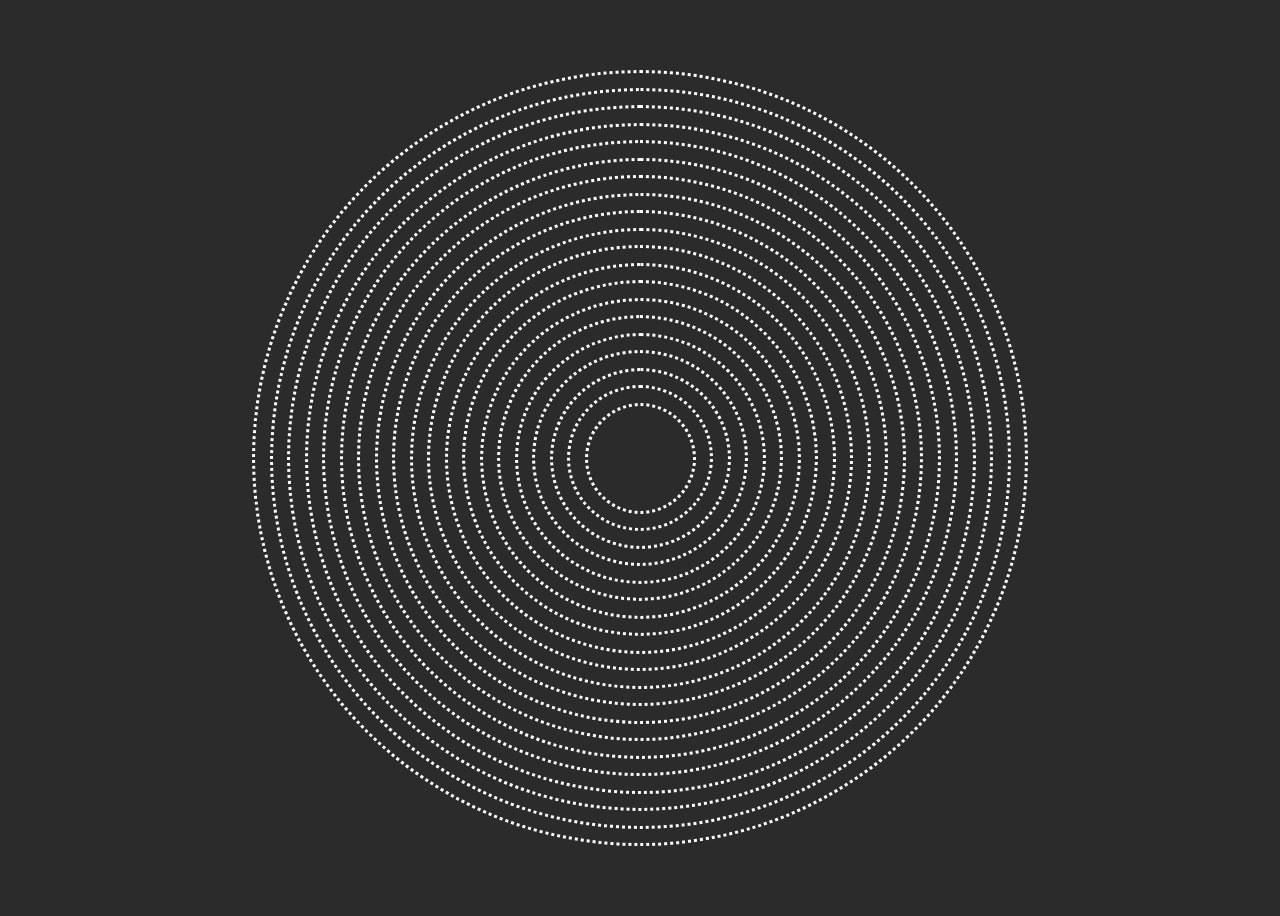
<file: 10-Organic/index.html>
<!DOCTYPE html>
<html lang="en">

<head>
    <meta charset="UTF-8">
    <meta name="viewport" content="width=device-width, initial-scale=1.0">
    <link rel="stylesheet" href="style.css">
    <title>Organic</title>
</head>

<body>
    <main>
        <aside></aside>
        <aside></aside>
        <aside></aside>
        <aside></aside>
        <aside></aside>
        <aside></aside>
        <aside></aside>
        <aside></aside>
        <aside></aside>
        <aside></aside>
        <aside></aside>
        <aside></aside>
        <aside></aside>
        <aside></aside>
        <aside></aside>
        <aside></aside>
        <aside></aside>
        <aside></aside>
        <aside></aside>
        <aside></aside>
    </main>
</body>

</html>
</file>
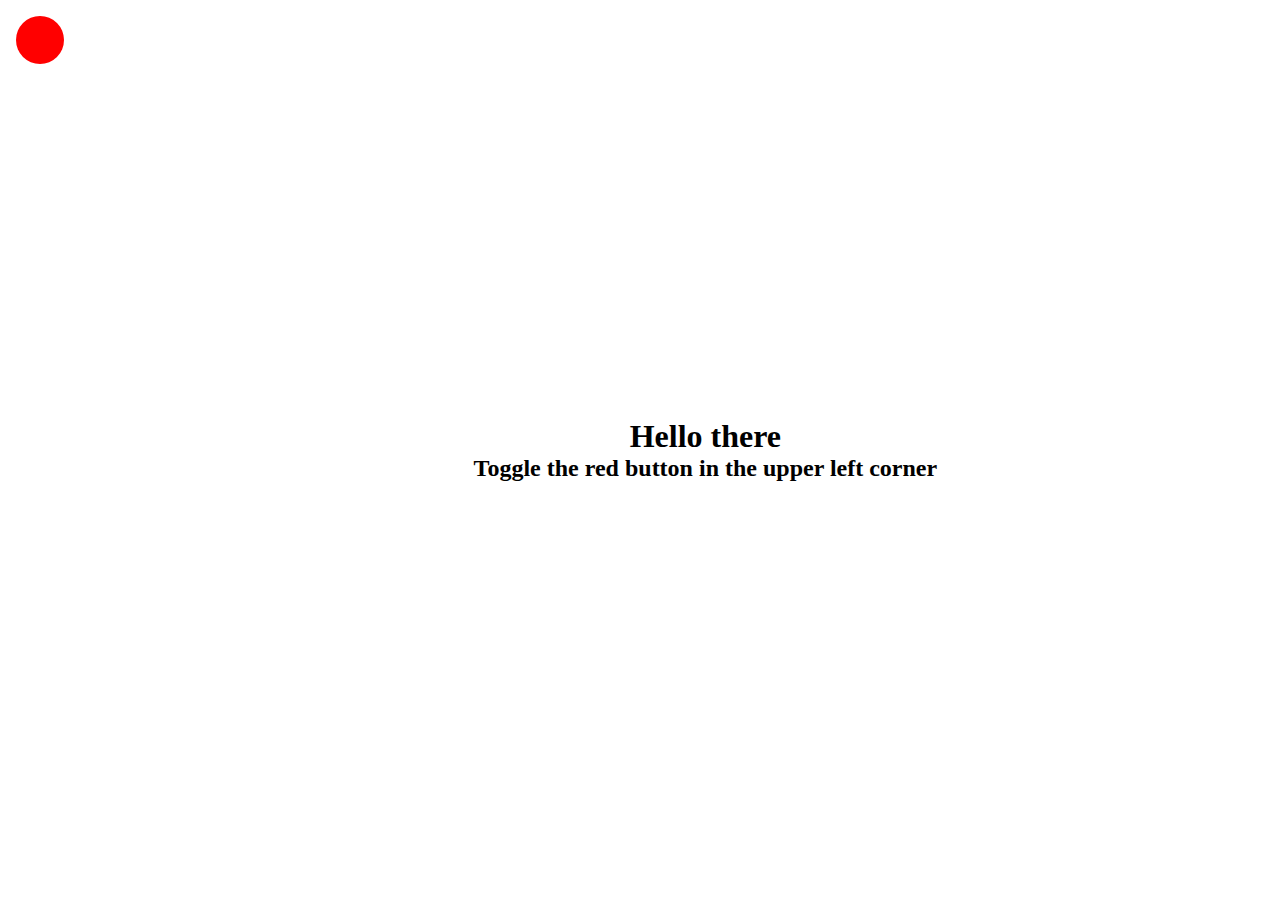
<file: 2-Slide-in-menu/index.html>
<!DOCTYPE html>
<html lang="en">

<head>
    <meta charset="UTF-8">
    <meta name="viewport" content="width=device-width, initial-scale=1.0">
    <link rel="stylesheet" href="style.css">
    <title>Document</title>
</head>

<body>
    <nav>
        <a href="#">
            <aside>01</aside>
            <article>
                <h3>Home</h3>
                <p class="desc">Lorem ipsum dolor, sit amet consectetur adipisicing elit. </p>
            </article>
        </a>
        <a href="#">
            <aside>02</aside>
            <article>
                <h3>What we do</h3>
                <p class="desc">Sunt saepe vel mollitia, ab maxime fugit temporibus, fuga reprehenderit id quisquam
                    nostrum
                    eveniet, esse.</p>
            </article>
        </a>
        <a href="#">
            <aside>03</aside>
            <article>
                <h3>Who we are</h3>
                <p class="desc">Nobis magnam beatae quibusdam sapiente quisquam libero tenetur alias corrupti aliquid?
                    Optio
                    tenetur obcaecati doloribus beatae.</p>
            </article>
        </a>
        <a href="#">
            <aside>04</aside>
            <article>
                <h3>Contact</h3>
                <p class="desc">Nulla numquam, animi dolorum atque expedita odio aliquam quidem officiis? Molestias
                    voluptatum quasi debitis.</p>
            </article>
        </a>
    </nav>
    <a href="#" class="toggle"></a>
    <header>
        <h1>Hello there</h1>
        <h2>Toggle the red button in the upper left corner</h2>
    </header>
    <script>
        document.querySelector('.toggle')
            .addEventListener('click', (e) => {
                document.querySelector('nav').classList.toggle('open')
            })
    </script>
</body>

</html>
</file>
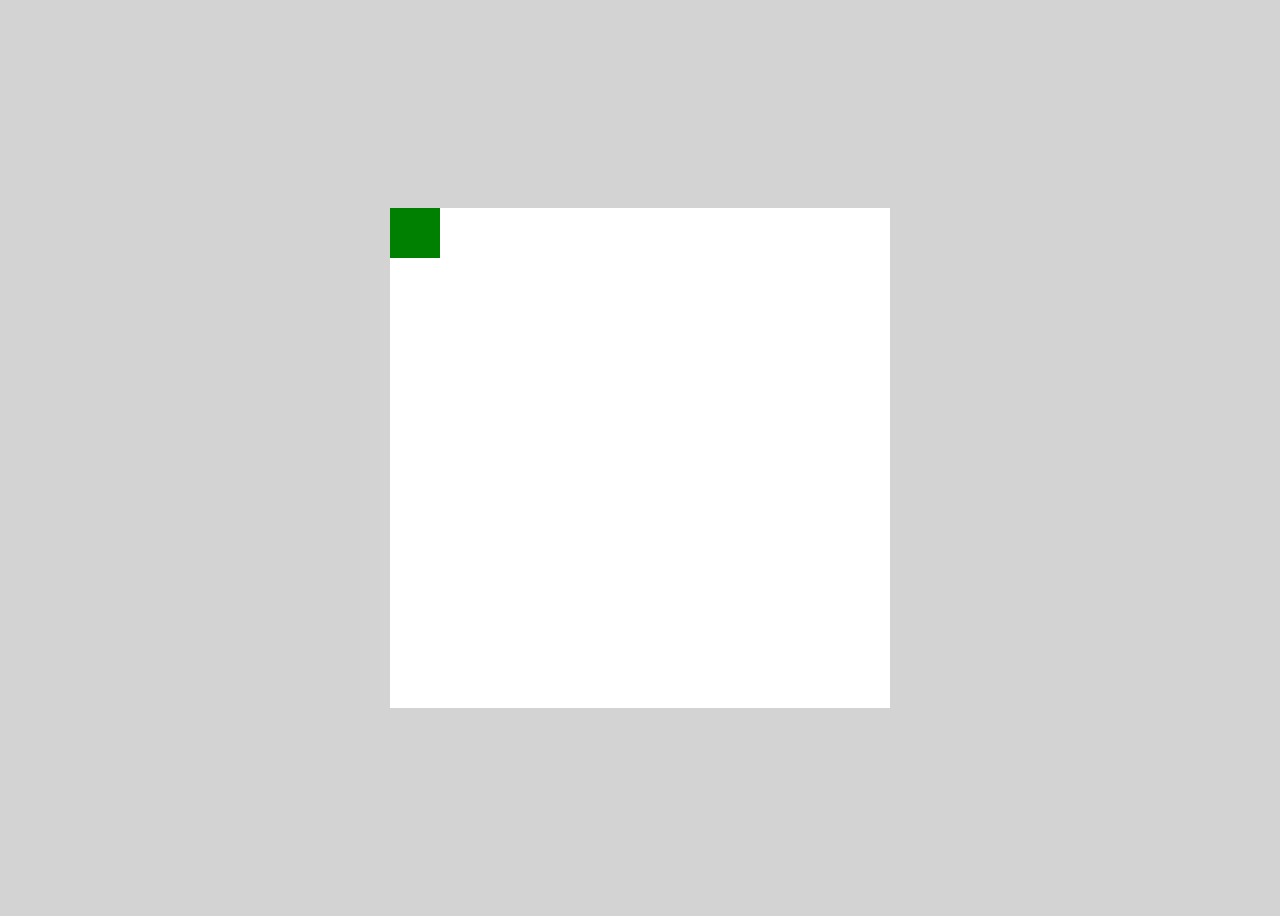
<file: 4-Four-Corners/index.html>
<!DOCTYPE html>
<html lang="en">

<head>
    <meta charset="UTF-8">
    <meta name="viewport" content="width=device-width, initial-scale=1.0">
    <link rel="stylesheet" href="style.css">
    <title>Four Corners</title>
</head>

<body>
    <main>
        <aside></aside>
    </main>
</body>

</html>
</file>
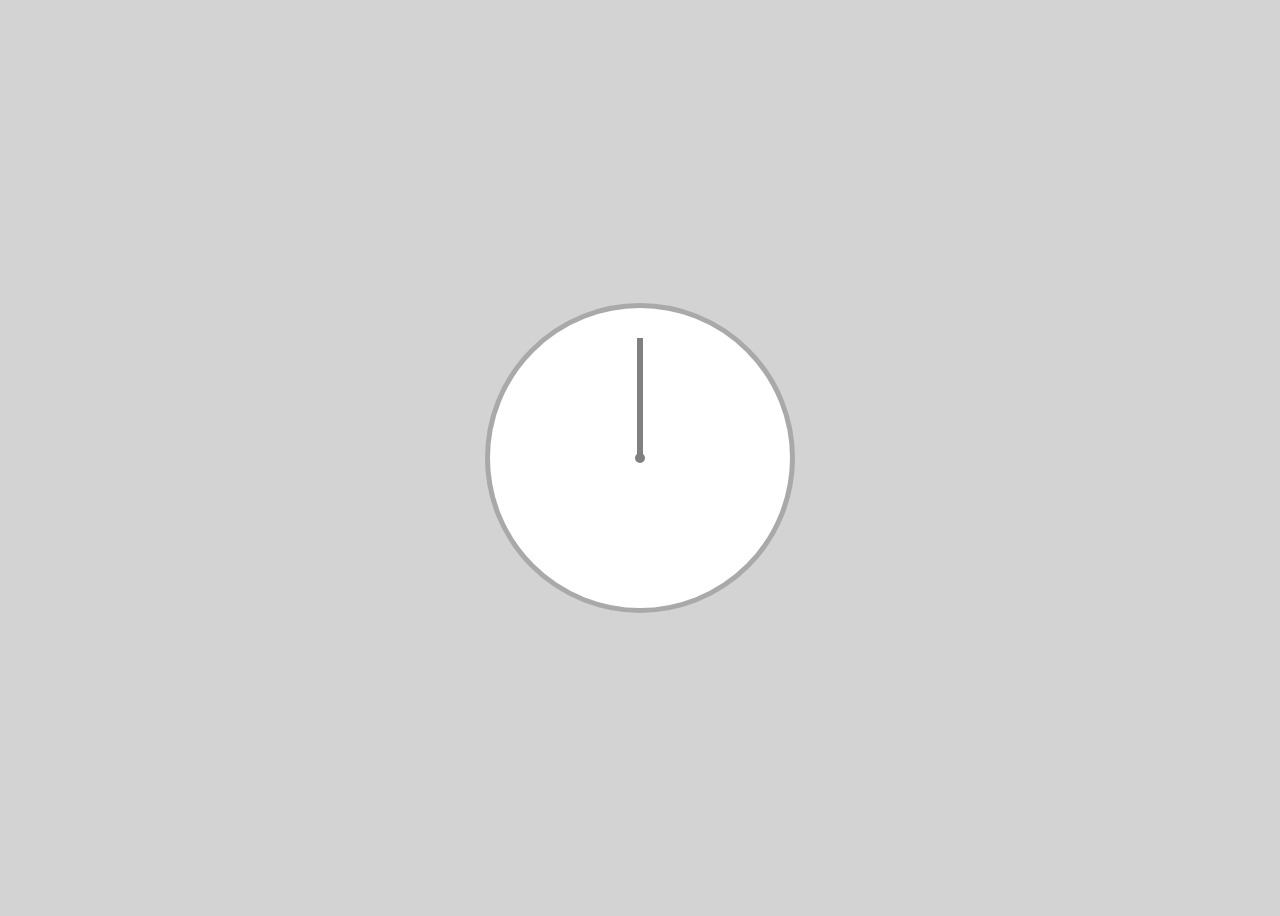
<file: 6-Stopwatch/index.html>
<!DOCTYPE html>
<html lang="en">

<head>
    <meta charset="UTF-8">
    <meta name="viewport" content="width=device-width, initial-scale=1.0">
    <link rel="stylesheet" href="style.css">
    <title>Stopwatch</title>
</head>

<body>
    <main>
        <aside class="s"></aside>
        <aside class="ms"></aside>
        <div class="dot"></div>
    </main>
</body>

</html>
</file>
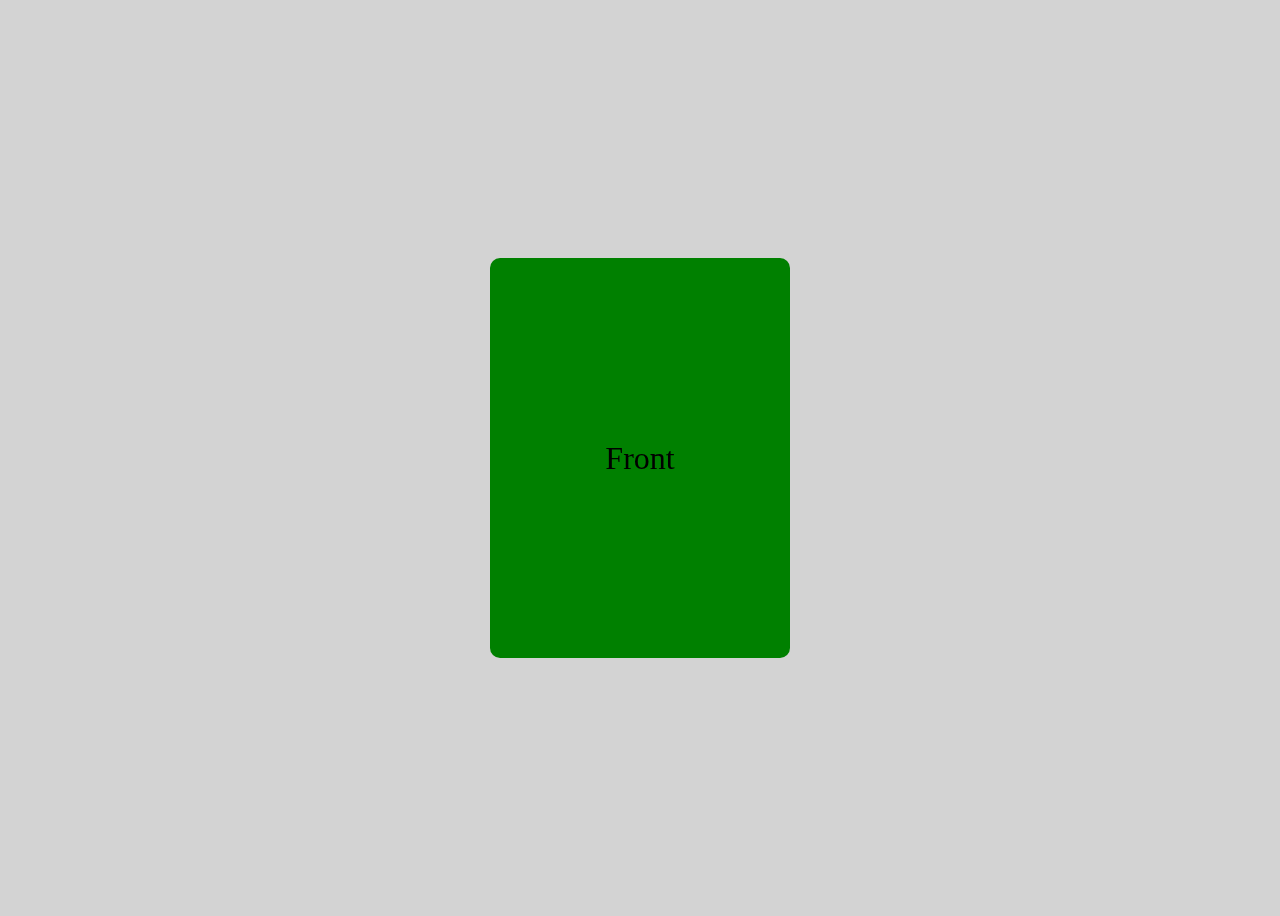
<file: 8-Flip-a-card/index.html>
<!DOCTYPE html>
<html lang="en">

<head>
    <meta charset="UTF-8">
    <meta name="viewport" content="width=device-width, initial-scale=1.0">
    <link rel="stylesheet" href="style.css">
    <title>Flip a card</title>
</head>

<body>
    <article>
        <section class="front">Front</section>
        <section class="back">Back</section>
    </article>
</body>

</html>
</file>
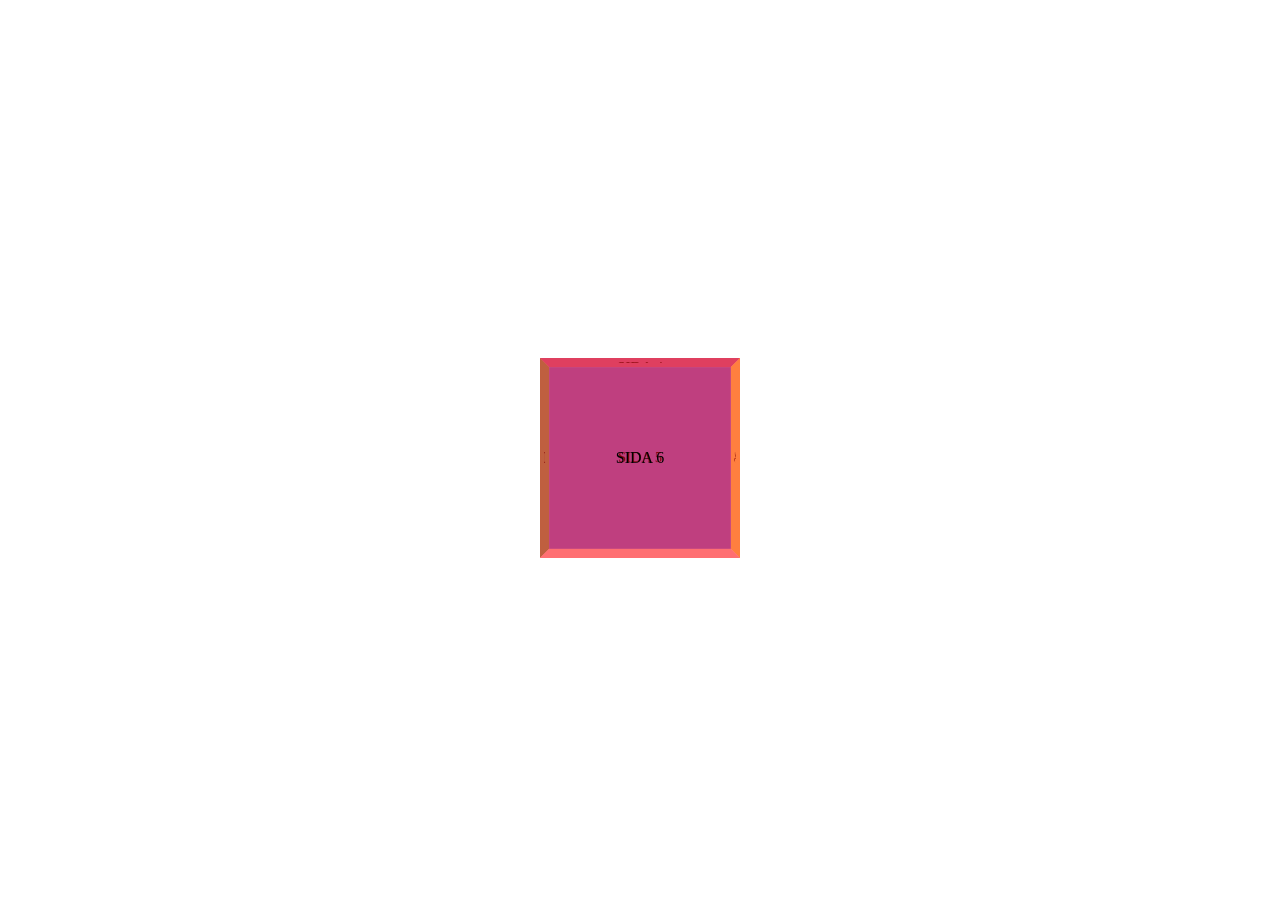
<file: 9-The-Cube/index.html>
<!DOCTYPE html>
<html lang="en">

<head>
    <meta charset="UTF-8">
    <meta name="viewport" content="width=device-width, initial-scale=1.0">
    <link rel="stylesheet" href="style.css">
    <title>The Cube</title>
</head>

<body>
    <article>
        <aside class="side-1">SIDA 1</aside>
        <aside class="side-2">SIDA 2</aside>
        <aside class="side-3">SIDA 3</aside>
        <aside class="side-4">SIDA 4</aside>
        <aside class="side-5">SIDA 5</aside>
        <aside class="side-6">SIDA 6</aside>
    </article>
</body>

</html>
</file>
<file: 10-Organic/style.css>
body {
    height: 100vh;
    display: flex;
    justify-content: center;
    align-items: center;
    background-color: rgb(43, 43, 43);
}

main {
    height: 700px;
    width: 700px;
    position: relative;
    transform-style: preserve-3d;
    display: flex;
    justify-content: center;
    align-items: center;
    animation: snurra-runt-lite-coolt 15s linear infinite;
}

@keyframes snurra-runt-lite-coolt {
    0% {
        transform: rotateX(0);
    }
    
    100% {
        transform: rotateX(360deg) rotateY(360deg) rotateZ(360deg);
    }
}

aside {
    border: 3px dotted white;
    position: absolute;
    border-radius: 50%;
}

@keyframes wave{
    0% {
        transform: translate(0);
    }
    25% {
        transform: translateZ(-50px);
    }
    50% {
        transform: translateZ(0);
    }
    75% {
        transform: translateZ(50px);
    }
    100% {
        transform: translate(0);
    }
}

aside:nth-of-type(1) {
    height: 110%;
    width: 110%;
    animation: wave 5s linear infinite;
}
aside:nth-of-type(2) {
    height: 105%;
    width: 105%;
    animation: wave 5s linear infinite;
    animation-delay: 250ms;
}
aside:nth-of-type(3) {
    height: 100%;
    width: 100%;
    animation: wave 5s linear infinite;
    animation-delay: 500ms;
}
aside:nth-of-type(4) {
    height: 95%;
    width: 95%;
    animation: wave 5s linear infinite;
    animation-delay: 750ms;
}
aside:nth-of-type(5) {
    height: 90%;
    width: 90%;
    animation: wave 5s linear infinite;
    animation-delay: 1000ms;
}
aside:nth-of-type(6) {
    height: 85%;
    width: 85%;
    animation: wave 5s linear infinite;
    animation-delay: 1250ms;
}
aside:nth-of-type(7) {
    height: 80%;
    width: 80%;
    animation: wave 5s linear infinite;
    animation-delay: 1500ms;
}
aside:nth-of-type(8) {
    height: 75%;
    width: 75%;
    animation: wave 5s linear infinite;
    animation-delay: 1750ms;
}
aside:nth-of-type(9) {
    height: 70%;
    width: 70%;
    animation: wave 5s linear infinite;
    animation-delay: 2000ms;
}
aside:nth-of-type(10) {
    height: 65%;
    width: 65%;
    animation: wave 5s linear infinite;
    animation-delay: 2250ms;
}
aside:nth-of-type(11) {
    height: 60%;
    width: 60%;
    animation: wave 5s linear infinite;
    animation-delay: 2500ms;
}
aside:nth-of-type(12) {
    height: 55%;
    width: 55%;
    animation: wave 5s linear infinite;
    animation-delay: 2750ms;
}
aside:nth-of-type(13) {
    height: 50%;
    width: 50%;
    animation: wave 5s linear infinite;
    animation-delay: 3000ms;
}
aside:nth-of-type(14) {
    height: 45%;
    width: 45%;
    animation: wave 5s linear infinite;
    animation-delay: 3250ms;
}
aside:nth-of-type(15) {
    height: 40%;
    width: 40%;
    animation: wave 5s linear infinite;
    animation-delay: 3500ms;
}
aside:nth-of-type(16) {
    height: 35%;
    width: 35%;
    animation: wave 5s linear infinite;
    animation-delay: 3750ms;
}
aside:nth-of-type(17) {
    height: 30%;
    width: 30%;
    animation: wave 5s linear infinite;
    animation-delay: 4000ms;
}
aside:nth-of-type(18) {
    height: 25%;
    width: 25%;
    animation: wave 5s linear infinite;
    animation-delay: 4250ms;
}
aside:nth-of-type(19) {
    height: 20%;
    width: 20%;
    animation: wave 5s linear infinite;
    animation-delay: 4500ms;
}
aside:nth-of-type(20) {
    height: 15%;
    width: 15%;
    animation: wave 5s linear infinite;
    animation-delay: 4750ms;
}
</file>
<file: 2-Slide-in-menu/style.css>
body {
    height: 100vh;
    display: flex;
    align-items: center;
    justify-content: start;
    margin: 0;
    box-sizing: border-box;
}

a {
    text-decoration: none;
    color: white;
}

p {
    color:gray
}

h3, h2, h1 {
    margin: 0;
}

header {
    margin-left: 15%;
    text-align: center;
}

nav {
    background-color:rgb(51, 50, 50);
    display: flex;
    flex-direction: column;
    width: 22vw;
    height: 100vh;
    transition: transform 0.75s;
    justify-content: center;
    gap: 1vh;
    transform: translateX(-35vw);
    
    a {
        display: flex;
        transition: transform 0.3s linear;
        transform: translateX(-35vw);

        aside {
            margin: 0 2vw;
        }
    }
    
}
    
nav.open {
    transform: translateX(0);
    :nth-child(2) {
            transition-delay: 0.5s;
    }
    :nth-child(3) {
            transition-delay: 1s;
    }
    :nth-child(4) {
            transition-delay: 1.5s;
    }
}

nav.open a{
    transition: transform 1s linear;
    transform: translateX(0);
}

a.toggle {
    position: absolute;
    top: 1rem;
    left: 1rem;
    width: 3rem;
    height: 3rem;
    border-radius: 50px;
    background-color: red;
}
</file>
<file: 4-Four-Corners/style.css>
body {
    box-sizing: border-box;
    height: 100vh;
    display: flex;
    justify-content: center;
    align-items: center;
    background-color: lightgrey;
}

main {
    width: 500px;
    height: 500px;
    background-color: white;
}
    
aside {
    background-color: green;
    height: 50px;
    width: 50px;
    position: relative;
    animation: move 10s linear infinite;
}

@keyframes move {
    0% {
        top: 0;
        left: 0;
    }
    20% {
        top: 0;
        left: calc(100% - 50px);
        background-color: green;
    }
    25% {
        top: 0;
        left: calc(100% - 50px);
        background-color: blue;
    }
    45% {
        top: calc(100% - 50px);
        left: calc(100% - 50px);
        background-color: blue;
    }
    50% {
        top: calc(100% - 50px);
        left: calc(100% - 50px);
        background-color: yellow;
    }
    70% {
        top: calc(100% - 50px);
        left: 0;
        background-color: yellow;
    }
    75% {
        top: calc(100% - 50px);
        left: 0;
        background-color: red;
    }
    95% {
        top: 0;
        left: 0;
        background-color: red;
    }
    100% {
        top: 0;
        left: 0;
        background-color: green;
    }
}
</file>
<file: 6-Stopwatch/style.css>
body {
    display: flex;
    height: 100vh;
    justify-content: center;
    align-items: center;
    background-color: lightgray;
}

main {
    background-color: white;
    height: 300px;
    width: 300px;
    border-radius: 50%;
    border: 5px solid darkgray;
    display: flex;
    justify-content: center;
    align-items: center;
}

.dot {
    height: 10px;
    width: 10px;
    background-color: gray;
    border-radius: 50%;
    position: absolute;
}

.ms {
    background-color: gray;
    height: 120px;
    width: 6px;
    position: absolute;
    transform: translateY(-50%);
    transform-origin: bottom center;
    animation: rotate-ms 60s linear infinite;
}

.s {
    background-color: red;
    height: 120px;
    width: 3px;
    position: absolute;
    transform: translateY(-50%);
    transform-origin: bottom center;
    animation: rotate-s 1s linear infinite;
}

@keyframes rotate-ms {
    from {
        transform: translateY(-50%) rotate(0deg);
    }
    to {
        transform: translateY(-50%) rotate(360deg);
    }
}

@keyframes rotate-s {
    from {
        transform: translateY(-50%) rotate(0deg);
    }
    to {
        transform: translateY(-50%) rotate(360deg);
    }
}
</file>
<file: 8-Flip-a-card/style.css>
body {
    display: flex;
    justify-content: center;
    align-items: center;
    height: 100vh;
    background-color: lightgray;
    font-size: 2rem;
    perspective: 1000px;
}

article {
    position: relative;
    transform-style: preserve-3d;
    height: 400px;
    width: 300px;
}

article:hover {
    animation: flip 3s forwards;
}

@keyframes flip{
    0% {
        transform: translateY(0) rotateY(0);
    }
    20% {
        transform: translateY(-50px) rotateY(0);
    }
    80% {
        transform: translateY(-50px) rotateY(360deg);
    }
    100% {
        transform: translateY(0) rotateY(360deg);
    }
}

.front, .back {
    backface-visibility: hidden;
    width: 100%;
    height: 100%;
    position: absolute;
    border-radius: 10px;
    display: flex;
    justify-content: center;
    align-items: center;
}

.front {
    background-color: green;
}

.back {
    background-color: yellow;
    transform: rotateY(180deg);
}
</file>
<file: 9-The-Cube/style.css>
body {
    height: 100vh;
    display: flex;
    justify-content: center;
    align-items: center;
    perspective: 2000px;
}

article {
    height: 200px;
    width: 200px;
    position: relative;
    transform-style: preserve-3d;
    animation: snurra-runt-lite-coolt 5s linear infinite;
}

@keyframes snurra-runt-lite-coolt {
    0% {
        transform: rotateX(0);
    }
    
    100% {
        transform: rotateX(360deg) rotateY(360deg) rotateZ(360deg);
    }
}

aside {
    position: absolute;
    height: 100%;
    width: 100%;
    display: flex;
    justify-content: center;
    align-items: center;
}

aside:nth-of-type(1) {
    background-color: rgba(255, 255, 0, 0.5);
    transform-origin: right;
    transform: rotateY(-90deg);
}
aside:nth-child(2) {
    background-color: rgba(0, 128, 0, 0.5);
    transform-origin: left;
    transform: rotateY(90deg);
}
aside:nth-child(3) {
    background-color: rgba(255, 192, 203, 0.5);
    transform-origin: bottom;
    transform: rotateX(90deg);
}
aside:nth-child(4) {
    background-color: rgba(128, 0, 128, 0.5);
    transform-origin: top;
    transform: rotateX(-90deg);
}
aside:nth-child(5) {
    background-color: rgba(0, 0, 255, 0.5);
    transform: translateZ(-200px);
}
aside:nth-child(6) {
    background-color: rgba(255, 0, 0, 0.5);
}
</file>
